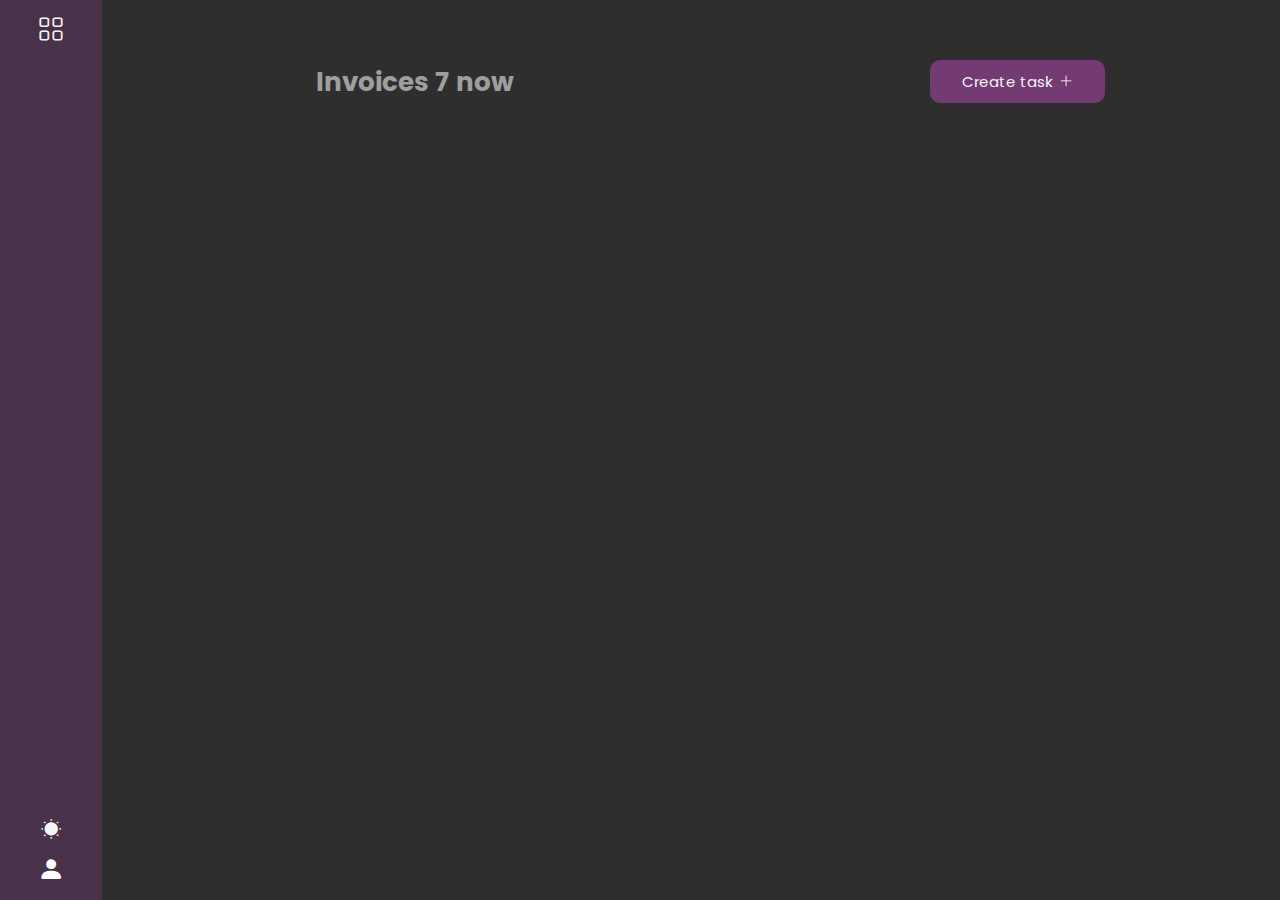
<file: Task_Pro/pages/index.html>
<!DOCTYPE html>
<html lang="pt-br">
  <head>
    <meta charset="UTF-8">
    <meta name="viewport" content="width=device-width, initial-scale=1.0">
    <title>Document</title>
    <link rel="stylesheet" href="../assets/css/main.css">
    <link rel="stylesheet" href="../assets/icon/bootstrap-icons.css">
    <link rel="shortcut icon" href="../assets/img/favicon.ico" type="image/x-icon">
    <link rel="stylesheet" href="../assets/css/style.css">
    <script src="../assets/js/home.js"></script>
  </head>
  <body onload="DataHomePage(),DashBord(),OffLine()">
    <script>
      function OffLine(){
       const TaskProBd = JSON.parse(localStorage.getItem('TaskProBd'))
       if (TaskProBd.online == null || TaskProBd.online == '' ) {
         window.location.href = 'SignIn/SignIn.html'
       }
      }
    </script>
    <main class="conteiner">

      <aside class="aside">
        <div class="top">
          <i class="bi bi-grid"></i>
        </div>
        <div class="footer">
          <i class="bi bi-brightness-low-fill"></i>
          <div class="card-user">
            <a href="profile.html"><i class="bi bi-person-fill"></i></a>
          </div>
        </div>
      </aside>

      <article class="content">
        <header class="header">
          <h1>Invoices <span>7</span> now</h1>
          <div class="create-task">
            <a href="./createTask.html"><span>Create task</span></a>
            <i class="bi bi-plus-lg"></i>
          </div>
          
        </header>

        <ul class="list-task">
         
        </ul>
      </article>
    </main>
  </body>
</html>
</file>
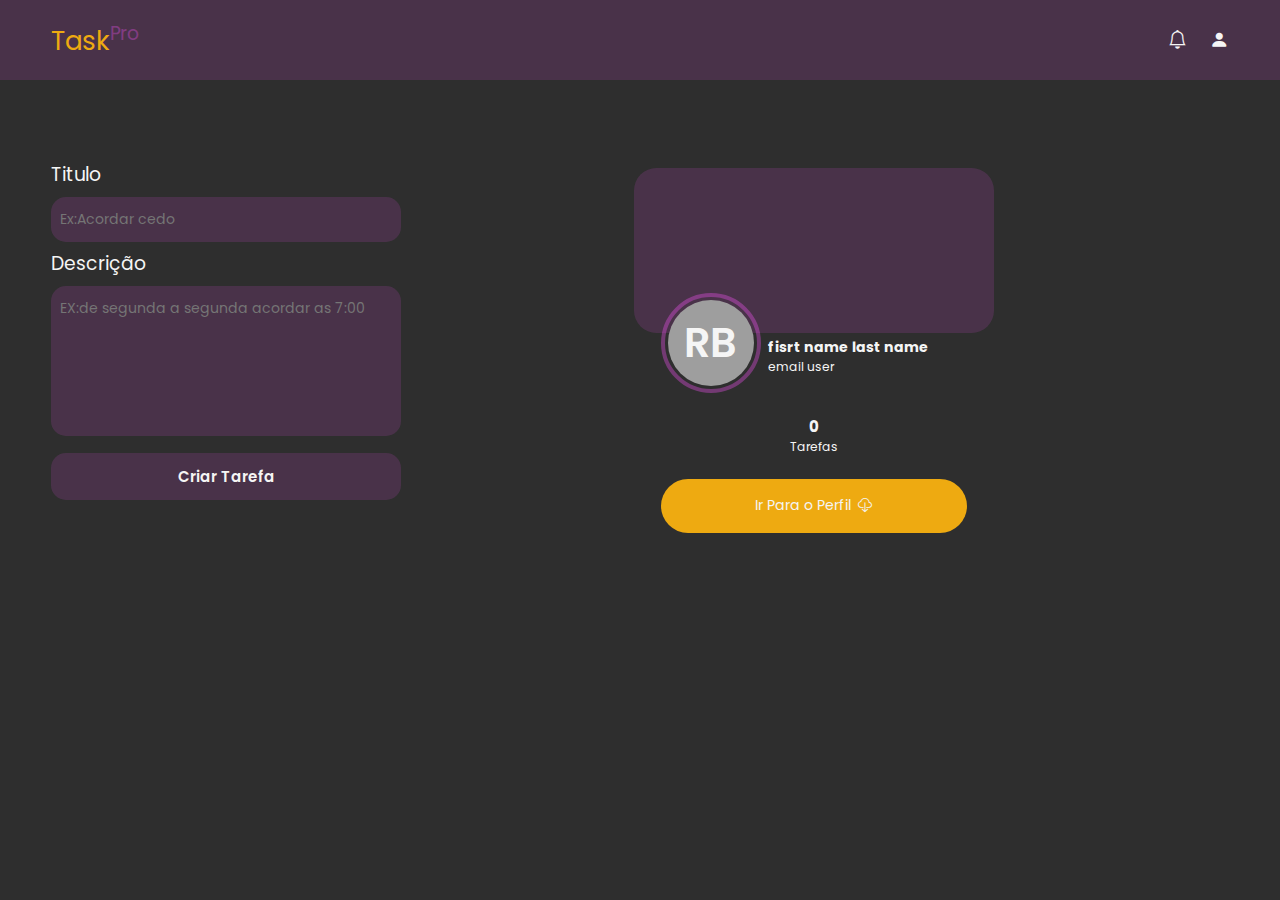
<file: Task_Pro/pages/createTask.html>
<!DOCTYPE html>
<html lang="pt-br">
  <head>
    <meta charset="UTF-8">
    <meta name="viewport" content="width=device-width, initial-scale=1.0">
    <title>Document</title>
    <link rel="stylesheet" href="../assets/css/main.css">
    <link rel="stylesheet" href="../assets/icon/bootstrap-icons.css">
    <link rel="shortcut icon" href="../assets/img/favicon.ico" type="image/x-icon">
    <link rel="stylesheet" href="../assets/css/createTask.css">
    <script src="../assets/js/appDataUserOnline.js"></script>
  </head>
  <body onload="OffLine(),DataHomePageUserOnline()">
   <script>
     function OffLine(){
      const TaskProBd = JSON.parse(localStorage.getItem('TaskProBd'))
      if (TaskProBd.online == null || TaskProBd.online == '' ) {
        window.location.href = 'SignIn/SignIn.html'
      }
     }
   </script>
    <header>
      <div class="card-app-name">
        <span>Task<sup>Pro</sup></span>
      </div>
      <nav>
        <ul class="icons-user">
          <li><i class="bi bi-bell"></i></li>
          <li><i class="bi bi-person-fill"></i></li>
        </ul>
        
      </nav>
    </header>

      <section class="conteiner">
        <article class="content-task">
          <form action="">
            <label for="">Titulo</label>
            <input type="text"
            placeholder="Ex:Acordar cedo"
            id="title"
            />
            <label for="">Descrição</label>
            <textarea name="" id="description" placeholder="EX:de segunda a segunda acordar as 7:00"></textarea>

            <button type="button" onclick="CreateTask()">Criar Tarefa</button>
          </form>
        </article>

        <section class="section-content-profile">

          <div class="backgrond-profile ">

          </div>
          <div class="content-profile ">

              <div class="card-img-name-email anime-bottom">
                  <div class="card-img-profile">
                      <div class="img-profile-user-online">RB</div>
                  </div>
                  <div class="card-name-email">
                      <strong>
                          <span class="first-user-online">fisrt name</span> 
                          <span class="last-user-online">last name</span>
                      </strong>
                      <small class="email-user-online">email user</small>
                  </div>
              </div>


              <ul class="list-skills ">
                 
                 
                  <li>
                      <strong class="count-post-user-online">0</strong>
                      <small>Tarefas</small>
                  </li>

                  
              </ul>

              <a href="#" download="MeuCV" class="button-download-cv">
                  <span>Ir Para o Perfil</span>
                  <i class="bi bi-cloud-download"></i>
              </a>

              
          </div>

      </section>
      </section>

      <script src="../assets/js/appCreateTask.js"></script>
  </body>
</html>
</file>
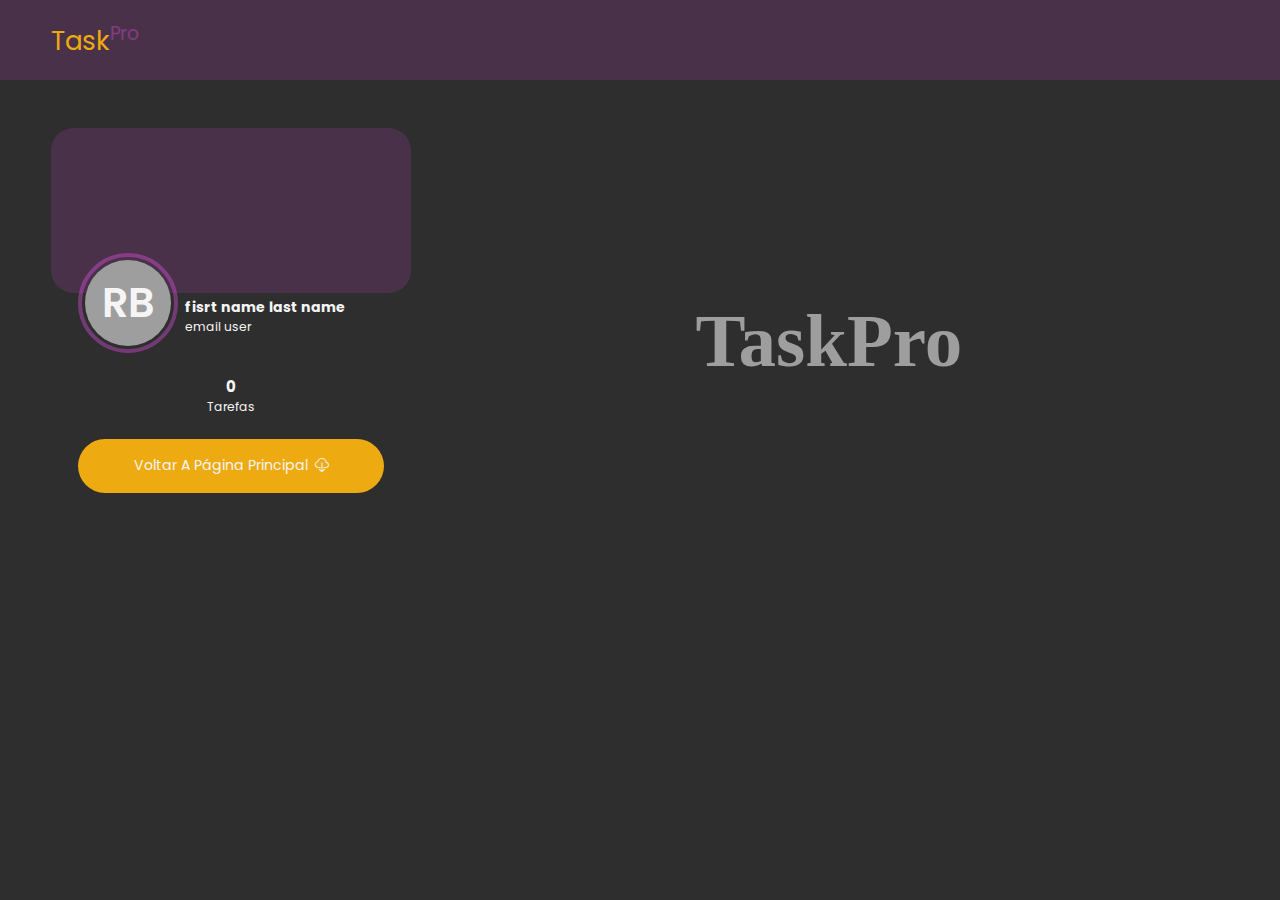
<file: Task_Pro/pages/profile.html>
<!DOCTYPE html>
<html lang="en">
<head>
  <meta charset="UTF-8">
  <meta name="viewport" content="width=device-width, initial-scale=1.0">
  <title>Document</title>
  <link rel="stylesheet" href="../assets/css/main.css">
  <link rel="stylesheet" href="../assets/css/profile.css">
  <link rel="stylesheet" href="../assets/icon/bootstrap-icons.css">
  <script src="../assets/js/appDataUserOnline.js"></script>
</head>
<body onload="OffLine(),DataHomePageUserOnline()">
    <script>
        function OffLine(){
         const TaskProBd = JSON.parse(localStorage.getItem('TaskProBd'))
         if (TaskProBd.online == null || TaskProBd.online == '' ) {
           window.location.href = 'SignIn/SignIn.html'
         }
        }
      </script>
    <header>
        <div class="card-app-name">
          <span>Task<sup>Pro</sup></span>
        </div>
      </header>
    <section class="conteiner">
       
      <section class="section-content-profile">
    
        <div class="backgrond-profile ">
    
        </div>
        <div class="content-profile ">
    
            <div class="card-img-name-email anime-bottom">
                <div class="card-img-profile">
                    <div class="img-profile-user-online">RB</div>
                </div>
                <div class="card-name-email">
                    <strong>
                        <span class="first-user-online">fisrt name</span> 
                        <span class="last-user-online">last name</span>
                    </strong>
                    <small class="email-user-online">email user</small>
                </div>
            </div>
    
    
            <ul class="list-skills ">
               
               
                <li>
                    <strong class="count-post-user-online">0</strong>
                    <small>Tarefas</small>
                </li>
    
                
            </ul>
    
            <a href="index.html" class="button-download-cv">
                <span>Voltar A Página Principal</span>
                <i class="bi bi-cloud-download"></i>
            </a>
    
            
        </div>
    
    </section>
    
    <section class="taskPro-design">
        <div class="conteiner-img-taskpro">
            <h1>TaskPro</h1>
        </div>
    </section>
    </section>
</body>
</html>
</file>
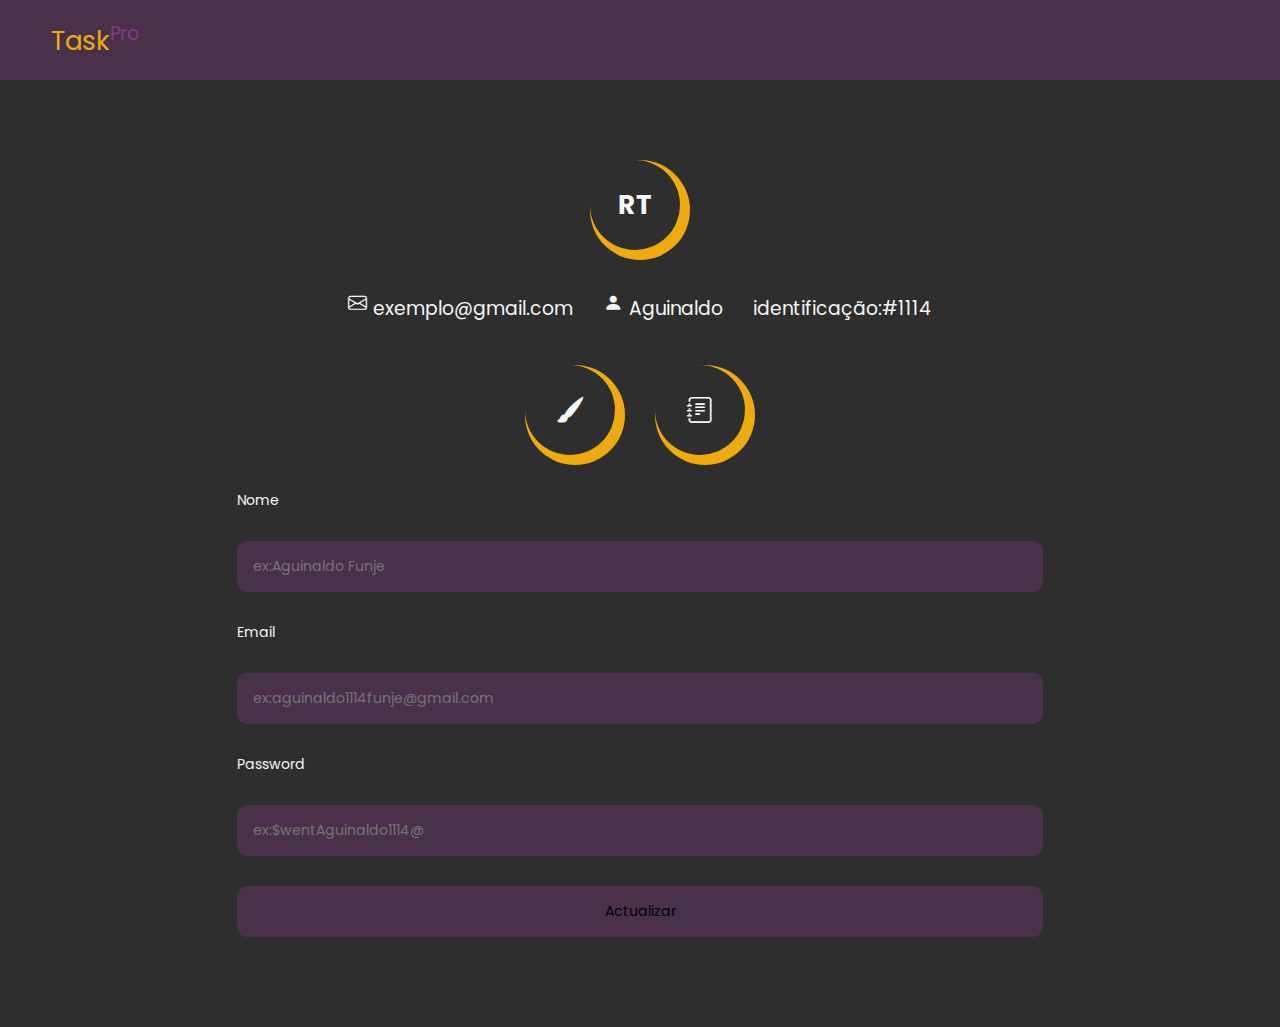
<file: Task_Pro/pages/admin/admin.html>
<!DOCTYPE html>
<html lang="en">
<head>
  <meta charset="UTF-8">
  <meta name="viewport" content="width=device-width, initial-scale=1.0">
  <title>Document</title>
  <link rel="stylesheet" href="../../assets/css/main.css">
  <link rel="stylesheet" href="admin.css">
  <link rel="stylesheet" href="../../assets/icon/bootstrap-icons.css">
  <script src="admin.js"></script>
</head>
<body onload="ShowDataAdminHomePage()">
  <header>
    <div class="card-app-name">
      <span>Task<sup>Pro</sup></span>
    </div>
  </header>
  <section class="conteiner">
    <div class="card-admin-information">
      <div class="card-img-admin">
          <span id="sort-name">RT</span>
      </div>
      <div class="conteiner-itens">
        <div class="content">
          <span class="conteiner-email"><i class="bi bi-envelope"></i>exemplo@gmail.com</span>
          <span class="full-name"><i class="bi bi-person-fill"></i>Aguinaldo</span>
        <span class="id-admin">identificação:#1114</span>
        </div>
        <div class="itens">
          <div class="perfil-admin">
            <div class="back-color"> <i class="bi bi-brush-fill"></i></div>
           
          </div>
          <div class="users-information">
            <div class="back-color">
              <i class="bi bi-journal-text"></i>
            </div>
           
            
          </div>
        </div>
      </div>
    </div>

    <article class="update-admin">
      <form action="" class="form">
        <label for="">Nome</label>
        <input type="text"
        placeholder="ex:Aguinaldo Funje"
        id="input-name"
        />

        <label for="">Email</label>
        <input type="text"
        placeholder="ex:aguinaldo1114funje@gmail.com"
        id="input-email"
        />

        <label for="">Password</label>
        <input type="text"
        placeholder="ex:$wentAguinaldo1114@"
        id="input-password"
        />

        <button type="button" onclick="Update()">Actualizar</button>
      </form>
    </article>
  </section>
</body>
</html>
</file>
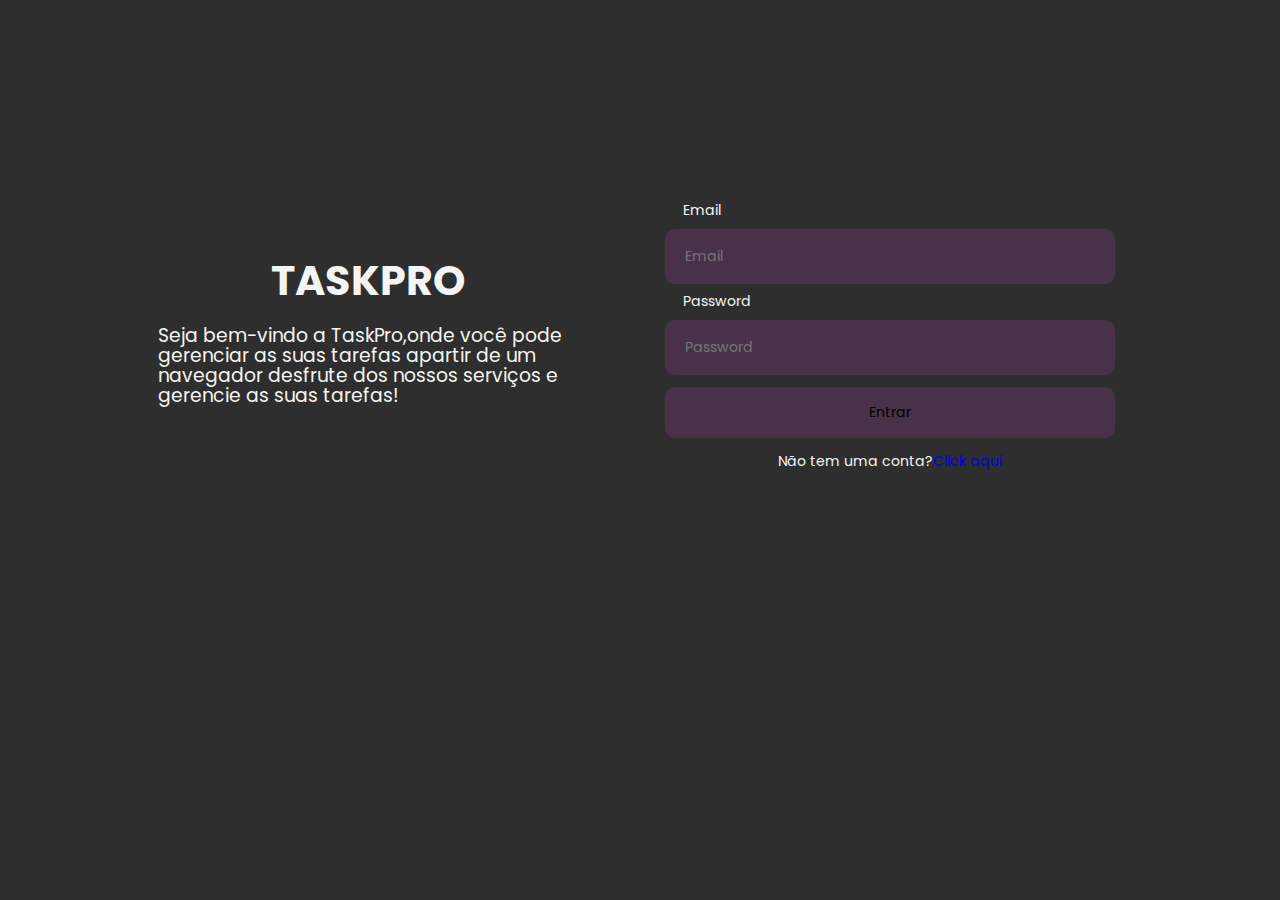
<file: Task_Pro/pages/SignIn/SignIn.html>
<!DOCTYPE html>
<html lang="pt-br">
  <head>
    <meta charset="UTF-8">
    <meta name="viewport" content="width=device-width, initial-scale=1.0">
    <title>Document</title>
  </head>
  <body>
    <!DOCTYPE html>
<html lang="pt-br">
<head>
    <meta charset="UTF-8">
    <meta name="viewport" content="width=device-width, initial-scale=1.0">
    <title>signUp/TaskPro</title>
    <link rel="stylesheet" href="../../assets/css/main.css">
    <link rel="stylesheet" href="../../assets/icon/bootstrap-icons.css">
    <link rel="stylesheet" href="SignIn.css">
    <link rel="shortcut icon" href="../../assets/img/favicon.ico" type="image/x-icon">
  </head>
  <body>
      <section class="container">
        <div class="content">
          <h1>TASKPRO</h1>
          <p>Seja bem-vindo a TaskPro,onde você pode gerenciar as suas tarefas apartir de um navegador desfrute dos nossos serviços e gerencie as suas tarefas! </p>
        </div>
        <form action=""> 
        <label for="">Email</label>  
        <input type="text"
        placeholder="Email"
        id="email"
        />
        <label for="">Password</label>
        <input type="password"
        placeholder="Password"
        id="password"
        />

        <button type="button" onclick="SignIn()">Entrar</button>
        <p>Não tem uma conta?<a href="../SignUp/signUp.html">Click aqui</a></p>
        </form>
      </section>

      <script src="./SignIn.js"></script>
  </body>
</html>
  </body>
</html>
</file>
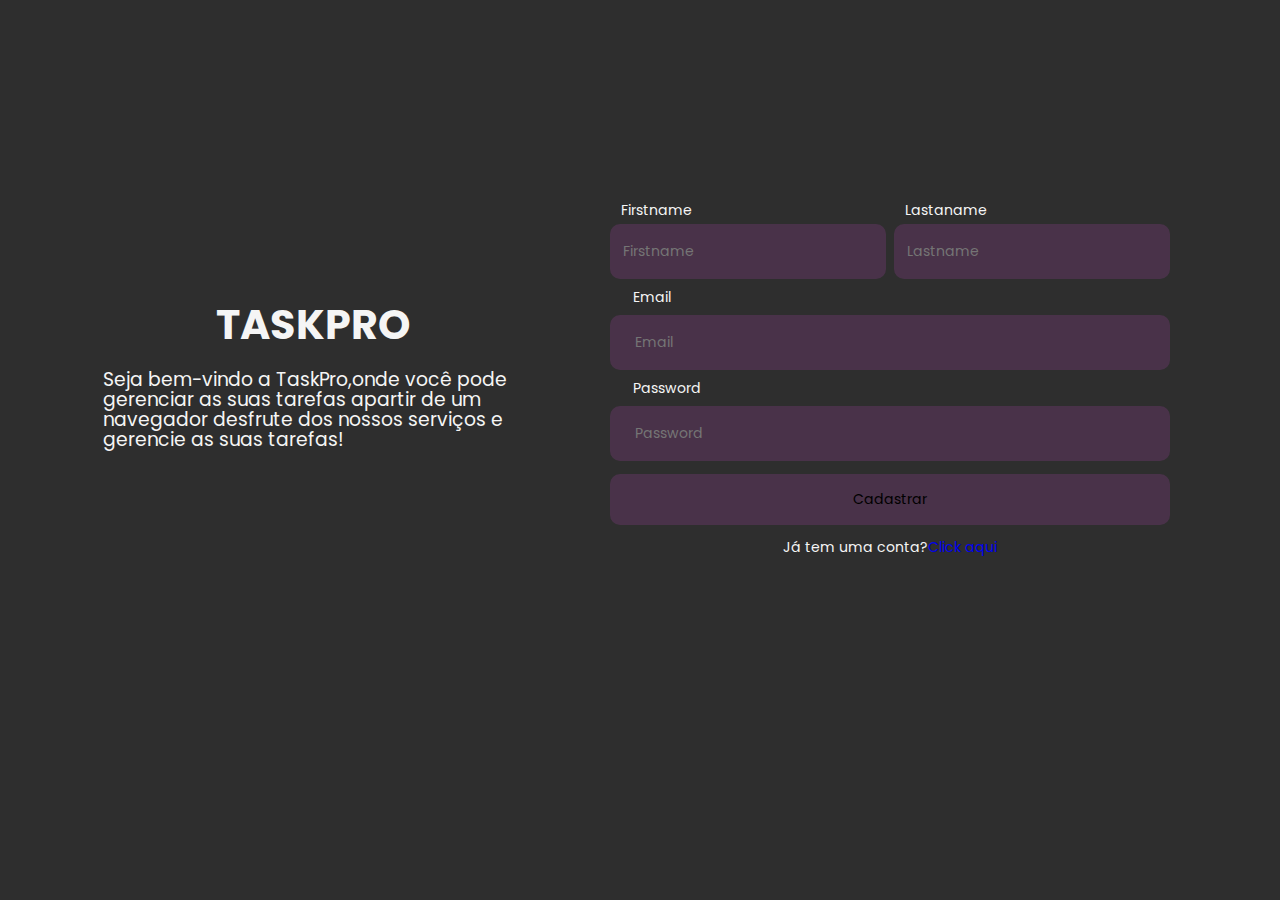
<file: Task_Pro/pages/SignUp/signUp.html>
<!DOCTYPE html>
<html lang="pt-br">
<head>
    <meta charset="UTF-8">
    <meta name="viewport" content="width=device-width, initial-scale=1.0">
    <title>signUp/TaskPro</title>
    <link rel="stylesheet" href="../../assets/css/main.css">
    <link rel="stylesheet" href="../../assets/icon/bootstrap-icons.css">
    <link rel="stylesheet" href="signUp.css">
    <link rel="shortcut icon" href="../../assets/img/favicon.ico" type="image/x-icon">
  </head>
  <body>
      <section class="container">
        <div class="content">
          <h1>TASKPRO</h1>
          <p>Seja bem-vindo a TaskPro,onde você pode gerenciar as suas tarefas apartir de um navegador desfrute dos nossos serviços e gerencie as suas tarefas! </p>
        </div>
        <form action="">
          <div class="input-name">
           <div class="conteiner-name">
            <label for="">Firstname</label>
            <input type="text"
            placeholder="Firstname"
            id="firstname"
          />
           </div>
          <div class="conteiner-name">
            <label for="">Lastaname</label>
            <input type="text"
            placeholder="Lastname" 
            id="lastname"
          />
          </div>
         
         
          </div>
         
        <label for="">Email</label>  
        <input type="text"
        placeholder="Email"
        id="email"
        />
        <label for="">Password</label>
        <input type="password"
        placeholder="Password"
        id="password"
        />

        <button type="button" onclick="SignUp()">Cadastrar</button>
        <p>Já tem uma conta?<a href="../SignIn/SignIn.html">Click aqui</a></p>
        </form>
      </section>

      <script src="./signUp.js"></script>
  </body>
</html>
</file>
<file: Task_Pro/assets/css/main.css>
@import url('https://fonts.googleapis.com/css2?family=Poppins:wght@200;300;400;500&display=swap');
:root {

    --header-height: 4.5rem;
    --footer-height: 3.5rem;
    --first-color: #f5f5;
    --second-color: #f5f2;
    --title-color: ; 
    --text-color: #f5f5f5;
    --text-color-light: #8e8e8e;
    --body-color: #2e2e2e;
    
    --body-font: "Poppins", Helvetica, sans-serif;
    --biggest-font-size: 2.75rem;
    --h1-font-size: 1.75rem;
    --h2-font-size: 1.25rem;
    --h3-font-size: 1rem;
    --normal-font-size: .938rem;
    --small-font-size: .813rem;
    --smaller-font-size: .75rem;
    --tiny-font-size: .625rem;

    --font-minium:400;
    --font-medium: 500;
    --font-semibold: 600;
    --font-bold:700;

    --z-tooltip: 10;
    --z-fixed: 100;
    --z-modal: 1000;

    --box-shadow: 0 2px 4px rgba(3, 3, 3, 0.1);
    --border-radius: 10px;
}


* {
    box-sizing: border-box;
    padding: 0px;
    margin: 0px;
    font-family: var(--body-font);
    font-size: var(--normal-font-size);
}

::-webkit-scrollbar {
    background: transparent;
    width: .35rem;
    transition:  all .5s;
}
::-webkit-scrollbar-thumb {
    background: #8e8e8e;
    border-radius: .5rem;
}
html {
    scroll-behavior: smooth;
}
body {
    background-color: var(--body-color);
    color: var(--text-color);
    transition: .5s all;
}
ul, ol {
    list-style: none;
}
a {
    text-decoration: none;
}
img {
    object-fit: cover;
}
input, button, textarea, select {
    border: none;
    outline: none;
}

.container {
    width: 1280px;
    margin: 0 auto;
}


@media screen and (max-width: 1220px) {
    .container {
        width: 95%;
    }
}






































/* section-content-profile */

.section-content-profile {
    width: 360px;
    padding-top: .5rem;
}
.backgrond-profile {
    height: 165px;
    border-radius: 1.5rem;
    /* background: #fff url('../image/profile/background.jpeg') center center no-repeat;
    background-size: cover; */
    background-color: var(--second-color);
}
.content-profile {
    padding: 1rem 1.8rem;
    transform: translateY(-55px);
    display: flex;
    flex-direction: column;
    gap: 1.5rem;
}
.card-img-name-email {
    display: flex;
    align-items: end;
    gap: .45rem;
}
.card-img-profile {
    width: 100px;
    height: 100px;
    border-radius: 50px;
    padding: 3px;
    border: 4px solid var(--first-color); 

    .img-profile-user-online {
        width: 100%;
        height: 100%;
        border-radius: 50px;
        display: grid;
        place-content: center;
        font-size: var(--biggest-font-size);
        font-weight: var(--font-semibold);
        color: #f5f5f5;
        background-color: #9e9e9e;
        transition: .3s all;
    }
}

.card-name-email {
    flex: 1;
    display: flex;
    flex-direction: column;
    align-items: start;
    transform: translateY(-17px);
}
.card-name-email strong {
    font-size: var(--h3-font-size);
}
.card-name-email small {
    font-size: var(--small-font-size);
}
.desc-user-online {
    text-indent: 5rem;
    transform: translateY(-7px);
}
.list-skills {
    display: flex;
    align-items: center;
    justify-content: center;
}
.list-skills li {
    display: flex;
    flex-direction: column;
    align-items: center;
    justify-content: center;
}
.list-skills li strong {
    font-size: var(--h3-font-size);
}
.list-skills li small {
    font-size: var(--small-font-size);
}
.button-download-cv {
    padding: 1.1rem;
    border-radius: 50px;
    background-color: #ea1;
    transition: .3s all;
    display: flex;
    align-items: center;
    justify-content: center;
    gap: .45rem;
    color: var(--text-color);
}
.button-download-cv:hover {
    background-color: #1e1e1e;
    color: #fff;
    cursor: pointer;
}

/* section-content-profile end */


.card-post {
    display: flex;
    gap: .75rem;
    margin: .75rem 0;

    .card-img-post {
        width: 65px;
        height: 65px;
        border-radius: 50px;
        padding: 3px;
        border: 2px solid var(--first-color);

        .img-post {
            width: 100%;
            height: 100%;
            border-radius: 50px;
            display: grid;
            place-content: center;
            font-size: var(--h2-font-size);
            font-weight: var(--font-semibold);
            background-color: var(--text-color);
            color: #fff;
        }
    }

    .card-desc-post {
        flex: 1;
        display: flex;
        flex-direction: column;


        > strong {
            font-size: var(--h3-font-size);
            font-weight: var(--font-bold);
        }

        .date-post {
            font-size: var(--small-font-size);
            color: var(--text-color-light);
            margin-top: 1rem;
        }

        ul {
            margin-top: 1.5rem;
            display: flex;
            flex-direction: column;

            li {
                padding: .45rem 1.2rem;
                border-radius: 1rem;
                transition: .2s;
                color: var(--first-color);
                border: 1px solid var(--body-color-light);
            }
            li span {
                color: var(--text-color);
            }
            li:hover {
                background-color: var(--body-color-light);
                cursor: pointer;
                padding: 1rem 1.2rem;

            }
        }

        .card-btn-react-post {
            margin-top: 1rem;
            display: flex;
            align-items: center;
            justify-content: space-between;

            > div {
                display: flex;
                align-items: center;
                gap: .55rem;
            }

            button {
                padding: .65rem .8rem;
                background-color: var(--body-color-light);
                border-radius: 1rem;
                cursor: pointer;
                transition: .4s;

                span {
                    font-size: var(--small-font-size);
                }
            }

            > button {
                background-color: var(--text-color);
                color: #fff;
            }
        }
    }
}
</file>
<file: Task_Pro/assets/css/style.css>
*{
  box-sizing: border-box;
}
/*Conteiner Start*/
.conteiner{
  display: flex;
  gap: 10%;
  transition:  2s;
}

/*Aside Start*/
.aside{
  display: flex;
  flex-direction: column;
  justify-content: space-between;
  align-items: center;
  height: 100vh;
  width: var(--header-height);
  padding: 10px 4%;
  background-color: var(--second-color);

  i{
    font-size: var(--h1-font-size);
    transition: .5s;
  }
  a > i{
    font-size: var(--h1-font-size);
    transition: .5s;
    color: #fff;
  }

  i:hover{
    color: var(--first-color);
  }
}
/*Aside End*/


/*Contnt Start*/
.content{
  display: flex;
  flex-direction: column;
  gap: 6rem;
  padding: 40px 4%;
  width: 75%;
  height:90vh;
  max-height: 100vh;
  overflow-y: auto;
  scrollbar-base-color: transparent;

  
  .header{
    display: flex;
    align-items: center;
    justify-content: space-between;
    padding: 20px 4%;
    color: #9e9e9e;

    h1,span{
      font-size: var(--h1-font-size);
    }

    .create-task{
      display: flex;
      align-items: center;
      padding: 10px 4%;
      gap: .5rem;
      background-color: var(--first-color);
      color: #f5f5f5;
      font-size: var(--h3-font-size);
      border-radius: var(--border-radius);

      a > span{
        font-size: var(--h3-font-size);
        color: #f5f5f5;
      }
    }
  }
}
/*Content End*/

/*list-task Start*/
.list-task{
  width: 100%;
  padding: 0px 10%;
  display: flex;
  gap: 2.5rem;
  flex-direction: column;
  align-items: center;
  
  .task{
    display: flex;
    flex-direction: column;
    width: 100%;
    background-color: var(--second-color);
    border-radius: var(--border-radius); 
  }
}
.task .content-principal{
  display: flex;
  width: 100%;
  padding: 20px 2%;
  justify-content: space-between;
  align-items: center;
  

  strong{
    color: #9e9e9e;
    font-size: var(--h2-font-size);
    font-weight: var(--minium-font);
  }
  b{
    color: #9e9e9e;
  }

  .btn-state{
    background-color: green;
    color: #adff2f;
    padding: 10px 4%;
    display: flex;
    align-items: center;
    gap: .5rem;
    border-radius: var(--border-radius);
    cursor: pointer;
    i{
      font-size: var(--smaller-font-size);
      color: #adff2f;
    }
  }
  .btn-paiding{
    background-color: #ffa000;
    cursor: pointer;
    color: #ff4;
    padding: 10px 4%;
    display: flex;
    align-items: center;
    gap: .5rem;
    border-radius: var(--border-radius);
    i{
      font-size: var(--smaller-font-size);
      color: #ff4;
    }
  }

  i{
    color: var(--first-color);
    font-size: 18px;
    font-weight: var(--font-bold);
  }

}

.description-all{
  height: 120px;
  margin-top: 0px; 
  transition: .5s;
  display: none;
  width: 100%;
  
  .description{
    margin-top: 5px;
    display: flex;
    padding: 15px 4%;
    justify-content: space-between;

    .description-txt{
      display: flex;
      flex-direction: column;
      gap: .5rem;
      h1{
        color: #9e9e9e;
      }
    }
    .btn-edit-remove{
      display: flex;
      flex-direction: column;
      gap: .5rem;
      width: 250px;
      max-width: 15%;
      button{
        outline: none;
        transition: .5s;
        background-color: var(--first-color);
        border: none;
        width: 100%;
        color: #9e9e9e;
        padding: 3% 4%;
        border-radius: var(--border-radius);
      }
      button:is(:hover,:focus){
        background-color: #1e1e1e;
        color: #f5f5f5;
      }
    }
   
  }
 
}
         
/*list-task End*/

/*Conteiner End*/

@media screen and (max-width:888px) {
  .conteiner{
    display: block;
  }

  .aside{
    display: flex;
    flex-direction: row;
    justify-content: space-between;
    align-items: center;
    width: 100%;
    height: var(--header-height);
    padding: 10px 4%;
    
    .footer{
      display: flex;
      gap: 1.5rem;
    }
  }
  .content{
    display: flex;
    flex-direction: column;
    gap: 6rem;
    padding: 40px 4%;
    width: 100%;
    height:90vh;
    max-height: 100vh;
    min-width: 451px;
    overflow-y: auto;
    scrollbar-base-color: transparent;
  }
  
.task .content-principal{
  display: flex;
  width: 100%;
  padding: 10px 2%;
  justify-content: space-between;
  align-items: center;
  gap: .5rem;

  strong{
    color: #9e9e9e;
    font-size: var(--normal-font-size);
    font-weight: var(--font-bold);
  }
  .title{
    font-size: var(--small-font-size);
  }
  b{
    color: #9e9e9e;
    font-weight: var(--font-minium);
  }

  .btn-state{
    background-color: green;
    color: #adff2f;
    padding: 10px 4%;
    display: flex;
    align-items: center;
    gap: .5rem;
    border-radius: var(--border-radius);
    i{
      font-size: var(--smaller-font-size);
      color: #adff2f;
    }
  }
  .btn-paiding{
    background-color: #ffa000;
    color: #ff4;
    padding: 10px 2%;
    display: flex;
    align-items: center;
    gap: .2rem;
    border-radius: var(--border-radius);
    i{
      font-size: var(--smaller-font-size);
      color: #ff4;
    }
  }

  i{
    color: var(--first-color);
    font-size: 18px;
    font-weight: var(--font-bold);
  }

}
    
    
}
</file>
<file: Task_Pro/assets/css/createTask.css>
/*header Start*/
header{
  width: 100%;
  display: flex;
  align-items: center;
  justify-content: space-between;
  height: var(--header-height);
  padding: 40px 4%;
  background-color: var(--second-color);
  .card-app-name span{
      font-size: var(--h1-font-size);
      color: #ea1;
      cursor: pointer;
      sup{
        font-size: var(--h2-font-size);
        color: var(--first-color);
        cursor: pointer;
      }
  }
  .icons-user{
    display: flex;
    gap: 1.5rem;
    align-items: center;

    li i{
      font-size: var(--h2-font-size);
      transition: .5s;
    }

    li i:hover{
      color: #ea1;
      cursor: pointer;
    }
  }
}

/*header End*/



/*Conteiner Start*/
.conteiner{
  display: flex;
  padding: 80px 4%;
  gap: 15.5rem;

  .content-task form{
    width: 350px;
     max-width: 400px;
    display: flex;
    flex-direction: column;
    gap: .5rem;

    label{
      font-size: var(--h2-font-size);
    }
    input,textarea,button{
      padding: 10px 2%;
      background-color: var(--second-color);
      color: #f5f5f5;
      border: 2px solid transparent;
      transition: .5s;
      border-radius: 15px;
    }
    textarea{
      width: 350px;
      height: 150px;
      resize: none;
    }
    button{
      margin-top: 10px;
      font-size: var(--h3-font-size);
      font-weight: var(--font-semibold);
      color: #f5f5f5;
    }
    

    input:is(:hover,:focus),textarea:is(:hover,:focus),button:is(:hover,:focus){
      border-color: #ea1;
     
    }
    button:is(:hover,:focus){
      background-color: #1e1e1e;
      
    }

   
  }
}
/*Conteiner End*/

@media screen and (max-width:958px){
  .conteiner{
    .content-task{
      margin: 0 auto;
    }

  }
  .section-content-profile {
    transition: .5s;
    display: none;
  }
}
</file>
<file: Task_Pro/assets/css/profile.css>
body{
  display: flex;
  flex-direction: column;
  justify-content: space-between;
}
header{
  min-width: 547px;
  width: 100%;
  display: flex;
  align-items: center;
  justify-content: space-between;
  height: var(--header-height);
  padding: 40px 4%;
  background-color: var(--second-color);
  .card-app-name span{
      font-size: var(--h1-font-size);
      color: #ea1;
      cursor: pointer;
      sup{
        font-size: var(--h2-font-size);
        color: var(--first-color);
        cursor: pointer;
      }
    }
}
.conteiner{
  display: flex;
  flex-direction: row;
  padding: 40px 4%;
  justify-content: space-between;
}

.taskPro-design{
  display: flex;
  position: relative;
  justify-content: center;
  align-items: center;
  width: 800px;
  max-width: 850px;
  
  .conteiner-img-taskpro{
    display: flex;
    width: 100%;
    text-align: center;
    justify-content: center;
    align-items: center;
    height: 80%;
    background-image: linear-gradient(var(--border-color),var(--border-color),var(--border-color));
    border-radius: 5px;
    h1{
      font-size:75px;
     color: #9e9e9e;
     font-family: 'Times New Roman', Times, serif;
    }
  }
}
@media screen and (max-width:568px) {
  .conteiner{
    align-items: center;
    justify-content: center;
    padding: 0px 5%;
  }
  .taskPro-design{
    display: none;
  }
}
</file>
<file: Task_Pro/pages/admin/admin.css>
body{
  display: flex;
  flex-direction: column;
  justify-content: space-between;
}
header{
  min-width: 547px;
  width: 100%;
  display: flex;
  align-items: center;
  justify-content: space-between;
  height: var(--header-height);
  padding: 40px 4%;
  background-color: var(--second-color);
  .card-app-name span{
      font-size: var(--h1-font-size);
      color: #ea1;
      cursor: pointer;
      sup{
        font-size: var(--h2-font-size);
        color: var(--first-color);
        cursor: pointer;
      }
    }
}
.conteiner{
  display: flex;
  flex-direction: column;
  padding: 80px 5%;
  gap: 1rem;

  .card-admin-information{
    display: grid;
    gap: 1rem;

    .card-img-admin{
      width: 100px;
      height: 100px;
      border-radius: 100%;
      margin: 0 auto;
      text-align: center;
      background-color: #ea1;
      transition: 2.5s;

      span{
        width: 90%;
        height: 90%;
        border-radius: 100%;
        background-color: var(--body-color);
        display: flex;
        justify-content: center;
        align-items: center;
        font-size: var(--h1-font-size);
        font-weight: var(--font-bold);
       
      }
    }
    
  }
}
.conteiner-itens{
  display: grid;
  gap: 1.5rem;
  width: 100%;
  .content{
    display: flex;
    height: var(--header-height);
    padding: 20px 4%;
    align-items: center;
    text-align: center;
    margin: 0 auto;
    gap: 2rem;
    span,i{
      font-size: var(--h2-font-size);
      font-weight: var( --font-minium);
      display: flex;
      gap: .4rem;
    }
  }
}
.itens{
  display: flex;
  margin: 0 auto;
  gap: 2rem;

  .perfil-admin{
    width: 100px;
    height: 100px;
    border-radius: 100%;
    background-color: #ea1;
    transition: 2.5s;
  }

  .users-information{
    width: 100px;
    height: 100px;
    border-radius: 100%;
    background-color: #ea1;
    transition: 2.5s;
  }
}
.back-color{
  width: 90px;
  height: 90px;
  border-radius: 100%;
  background-color: var(--body-color);
  text-align: center;
  display: grid;
  justify-content: center;
  align-items: center;
}
.back-color i{
  font-size: var(--h1-font-size);
  display: flex;

}
.perfil-admin:is(:hover,:focus), .users-information:is(:hover,:focus),.card-img-admin:is(:hover,:focus){
  transform: scale(1.2);
}
.update-admin{
  width: 100%;
  margin: 0 auto;
  .form{
    width: 100%;
    margin: 0 auto;
    display: grid;
    gap: 2rem;
    align-items: center;
    padding: 10px 15%;

    input,button{
      padding: 15px 2%;
      border-radius: var(--border-radius);
      background-color: var(--second-color);
      transition: .5s;
    }
    input:is(:hover,:focus),button:is(:hover,:focus){
      color: #f5f5f5;
      background-color: #1e1e1e;
    }
  }
}

@media screen and (max-width:624px) {
   
.conteiner-itens{
  .content{
    gap: .5rem;
    span,i{
      font-size: var(--normal-font-size);
      font-weight: var( --font-minium);
      display: flex;
      gap: .4rem;
    }
  }
}
.update-admin{
  margin: 0 auto;
  align-items: center;
  justify-content: center;
  .form{
    display: grid;
    gap: 2rem;
    align-items: center;
    justify-content: grid;
    padding:10px 4%;
    input,button{
      padding: 15px 2%;
      border-radius: var(--border-radius);
      background-color: var(--second-color);
      transition: .5s;
    }
    input:is(:hover,:focus),button:is(:hover,:focus){
      color: #f5f5f5;
      background-color: #1e1e1e;
    }
  }
}

}
</file>
<file: Task_Pro/pages/SignIn/SignIn.css>
* {
  font-size: var(--normal-font-size);
}

.container {
  margin: 0 auto;
  padding: 200px 4%;
  display: flex;
  align-items: center;
  justify-content: center;
}

.content {
  max-width: 500px;
  display: flex;
  flex-direction: column;

  h1 {
    text-align: center;
    font-size: var(--biggest-font-size);
    padding: 0px 4%;
    font-weight: var(--font-bold);
  }

  p {
    line-height: 20px;
    text-align: left;
    padding: 15px 8%;
    font-size: var(--h2-font-size);
  }
}

form {
  display: flex;
  flex-direction: column;
  gap: .5rem;
  margin: 0px 4%;
  max-width: 450px;
  width: 450px;
  text-align: center;

  label {
    margin: 0px 4%;
    text-align: left;
  }

  input,
  button {
    padding: 15px 4%;
    width: 100%;
    border-radius: var(--border-radius);
    background-color: var(--second-color);
    transition: all .5s;
  }
}

button {
  margin: 5px 0px;
}

input {
  border: 2px solid transparent;
}

input:hover,
button:hover {
  background-color: #1e1e1e;
  color: var(--text-color);
}

@media screen and (max-width: 1220px) {
  .container {
    width: 95%;
    flex-direction: column;
    padding: 20% 4%;
  }

  .content {
    margin: 0px 8%;

    h1 {
      margin-bottom: 15px;
    }

    p {
      display: none;
    }
  }

  form {
    width: 100%;
  }
}
</file>
<file: Task_Pro/pages/SignUp/signUp.css>
*{
  font-size: var(--normal-font-size);
}
.container{
  margin: 0 auto; 
  padding: 200px 4%;
  display: flex;
  align-items: center;
  justify-content: center;
}
.content{
  max-width: 500px;
  display: flex;
  flex-direction: column;
  h1{
    text-align: center;
    font-size: var(--biggest-font-size);
    padding: 0px 4%;
    font-weight: var(--font-bold);
  }
  p{
    line-height: 20px;
    text-align:left;
    padding: 15px 8%;
    font-size: var(--h2-font-size);
  }
}
form{
  display: flex;
  flex-direction: column;
  gap: .5rem;
  margin: 0px 4%;
  text-align: center;

  .input-name{
    display: flex;
    justify-content: content;
    align-items: center ;
    gap: .5rem;
  }
  .conteiner-name{
    display: flex;
    flex-direction: column;
    gap: .2rem;
    width: 100%;
  }
  label{
    margin: 0px 4%;
    text-align: left;
  }
  input,button{
    padding: 15px 4%;
    width: 100%;
    border-radius: var(--border-radius);
    background-color: var(--second-color);
    transition: .5s;
  }
}
button{
  margin: 5px 0px;
}
input{
  border: 2px solid transparent;
  transition: all .5s;
}
input:hover,button:hover{
  background-color: #1e1e1e;
  color: var(--text-color);
}
@media screen and (max-width: 1220px) {
  .container {
      width: 95%;
      flex-direction: column;
      padding: 20% 4%;
  }
  .content{
    margin: 0px 8%;
    h1{
      margin-bottom: 15px;
    }
    p{
      display: none;
    }
  }
  form{
    width: 100%;
  }
}
</file>
